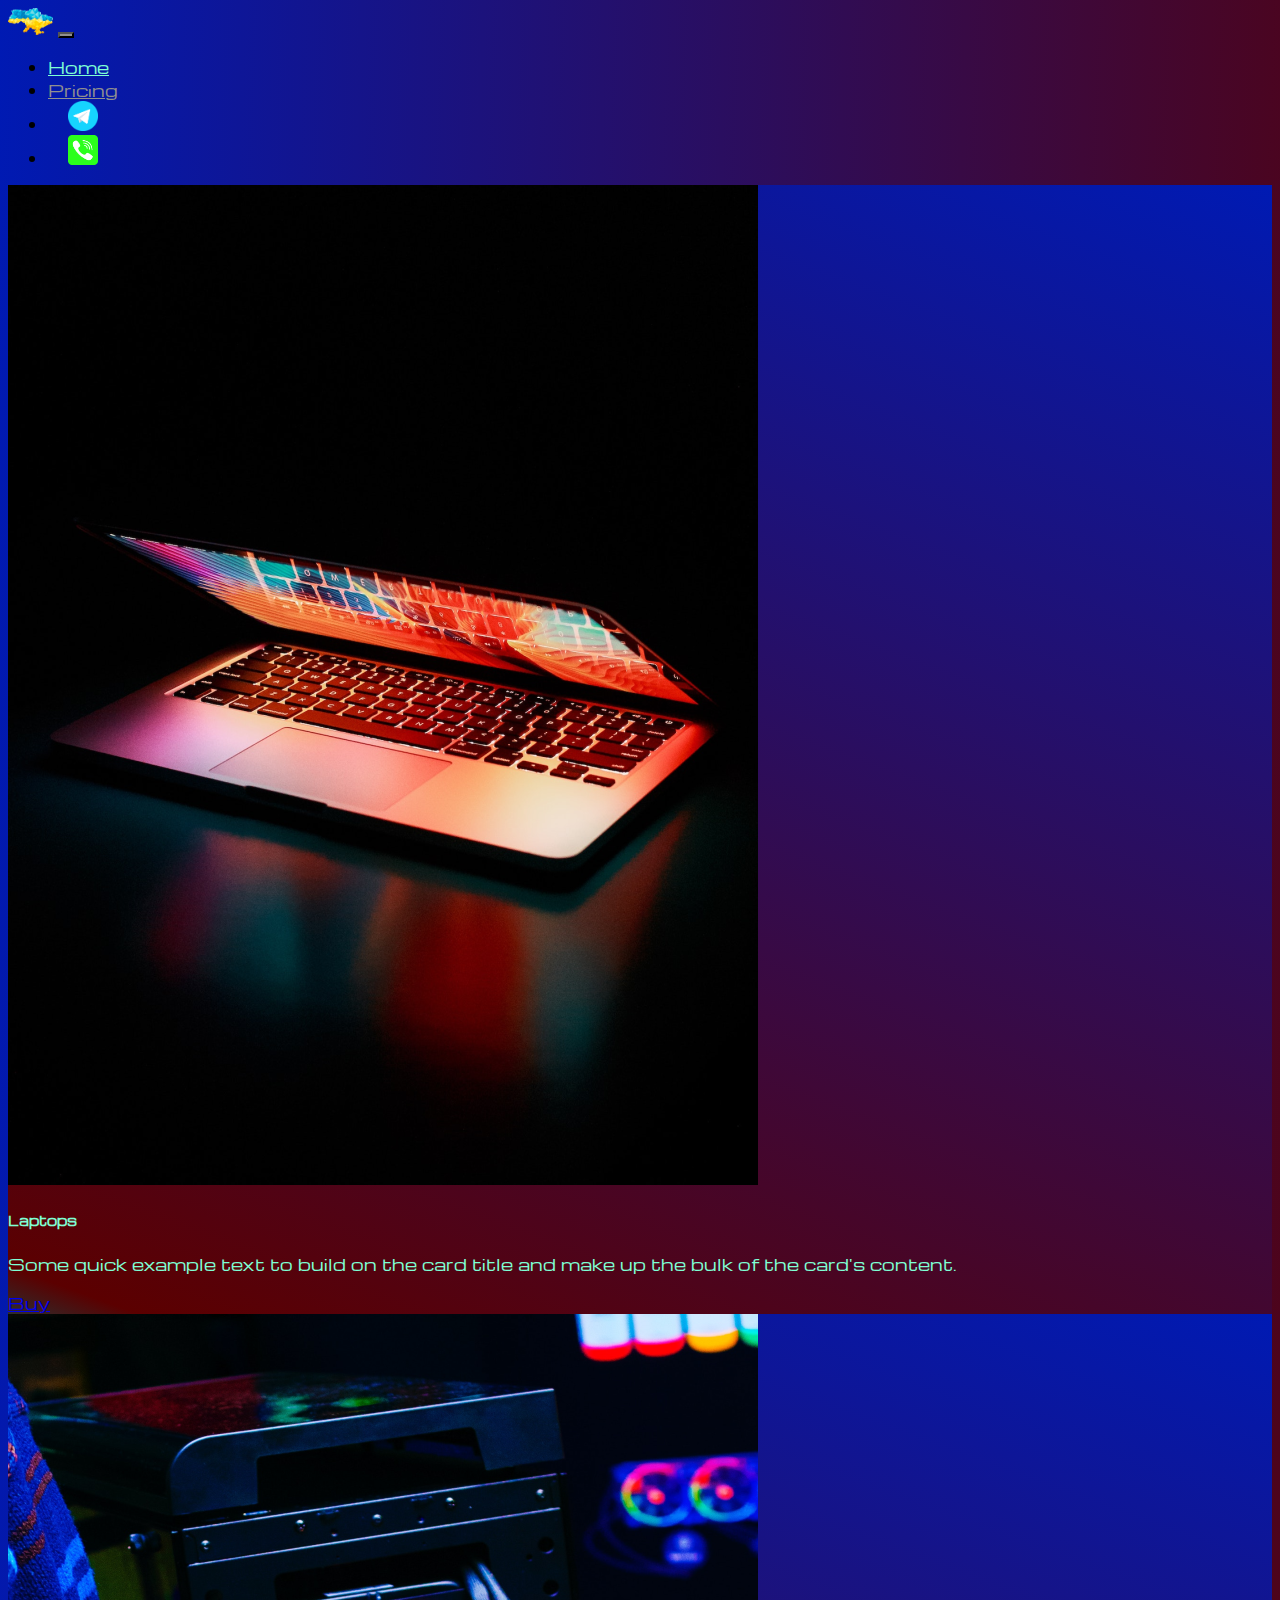
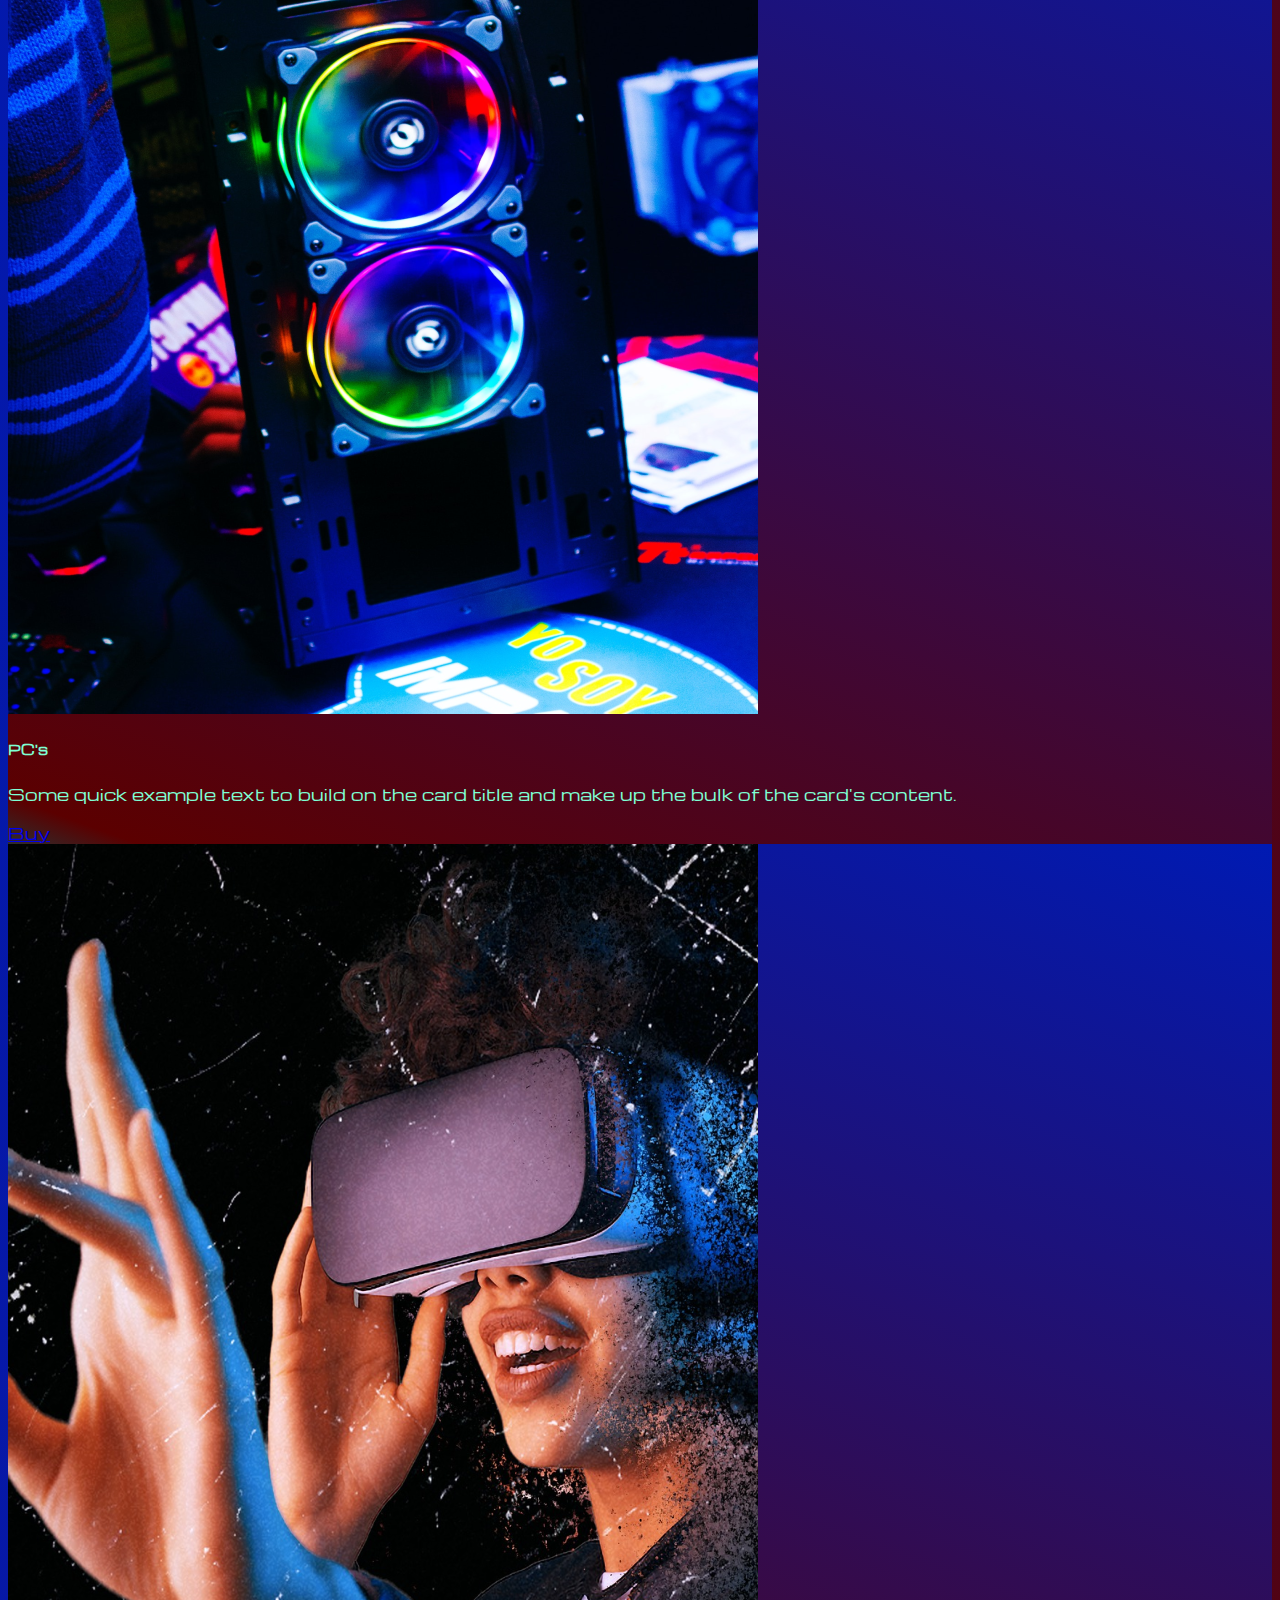
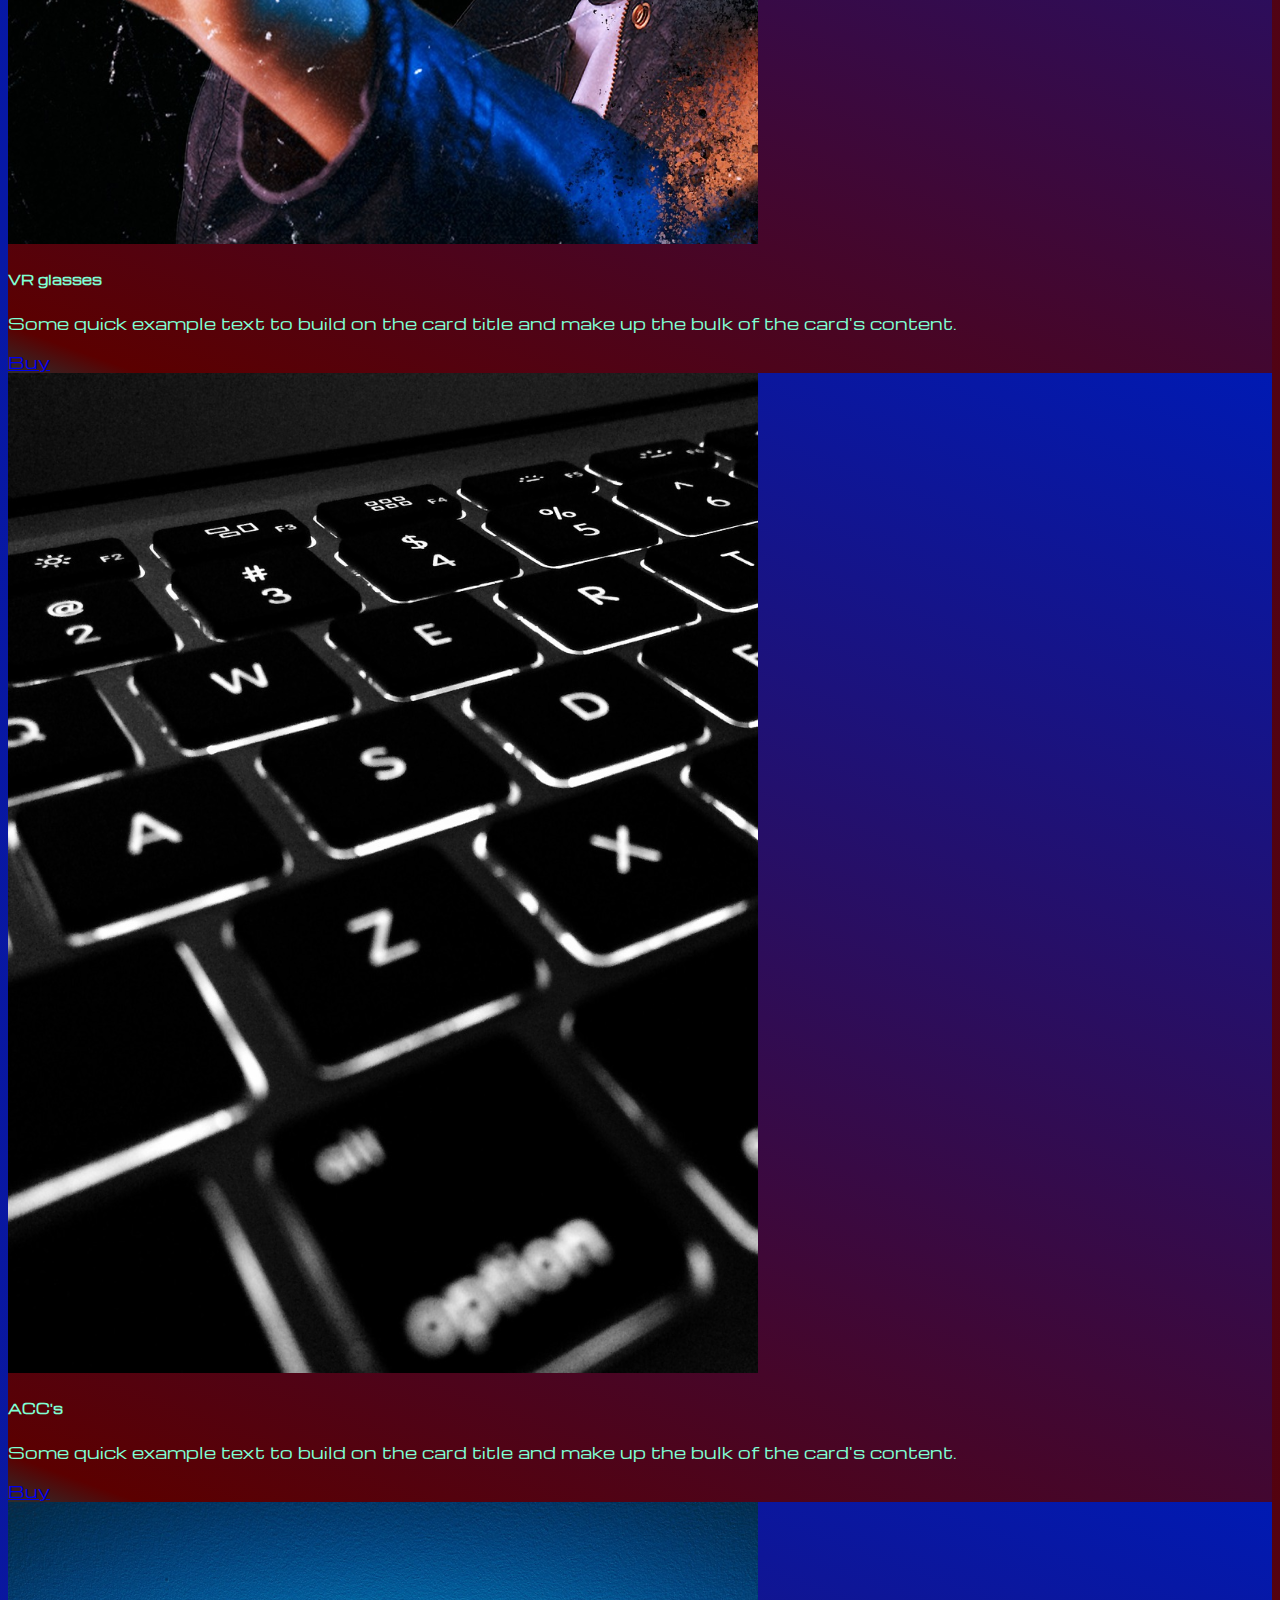
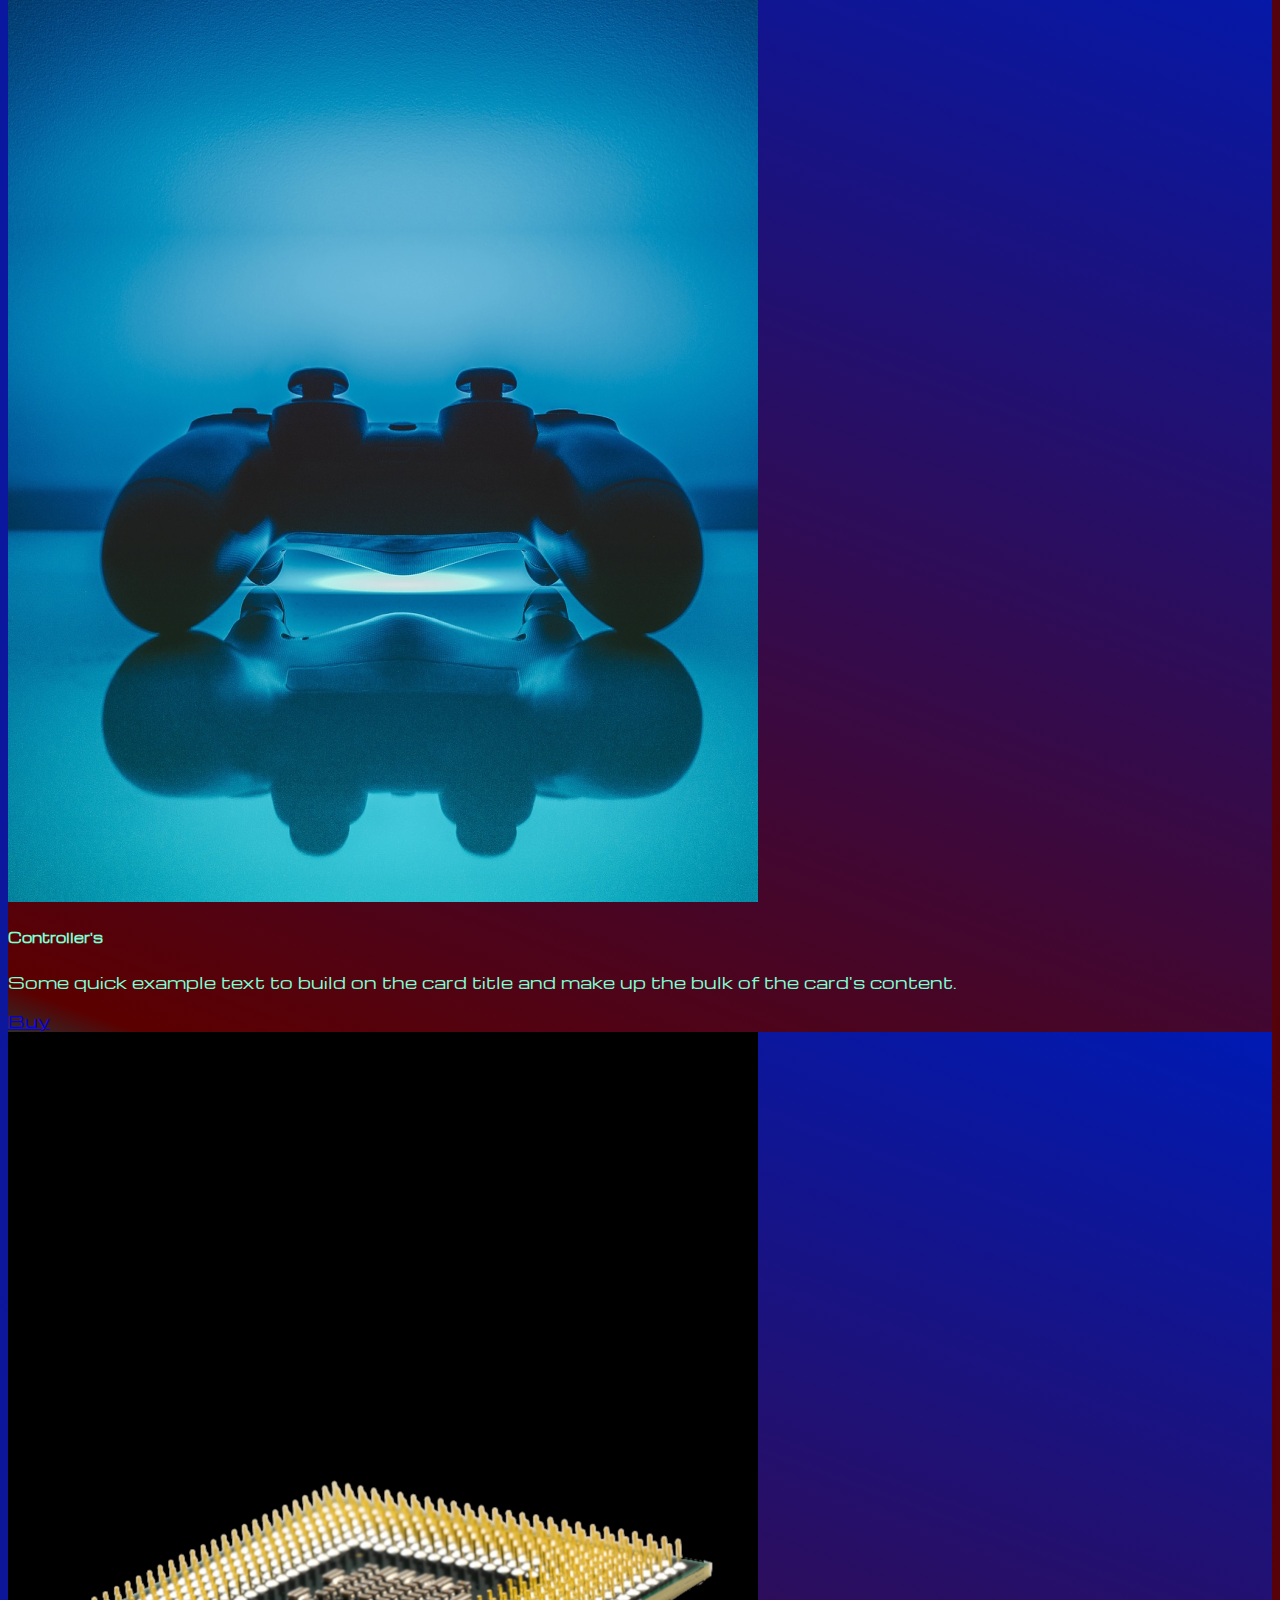
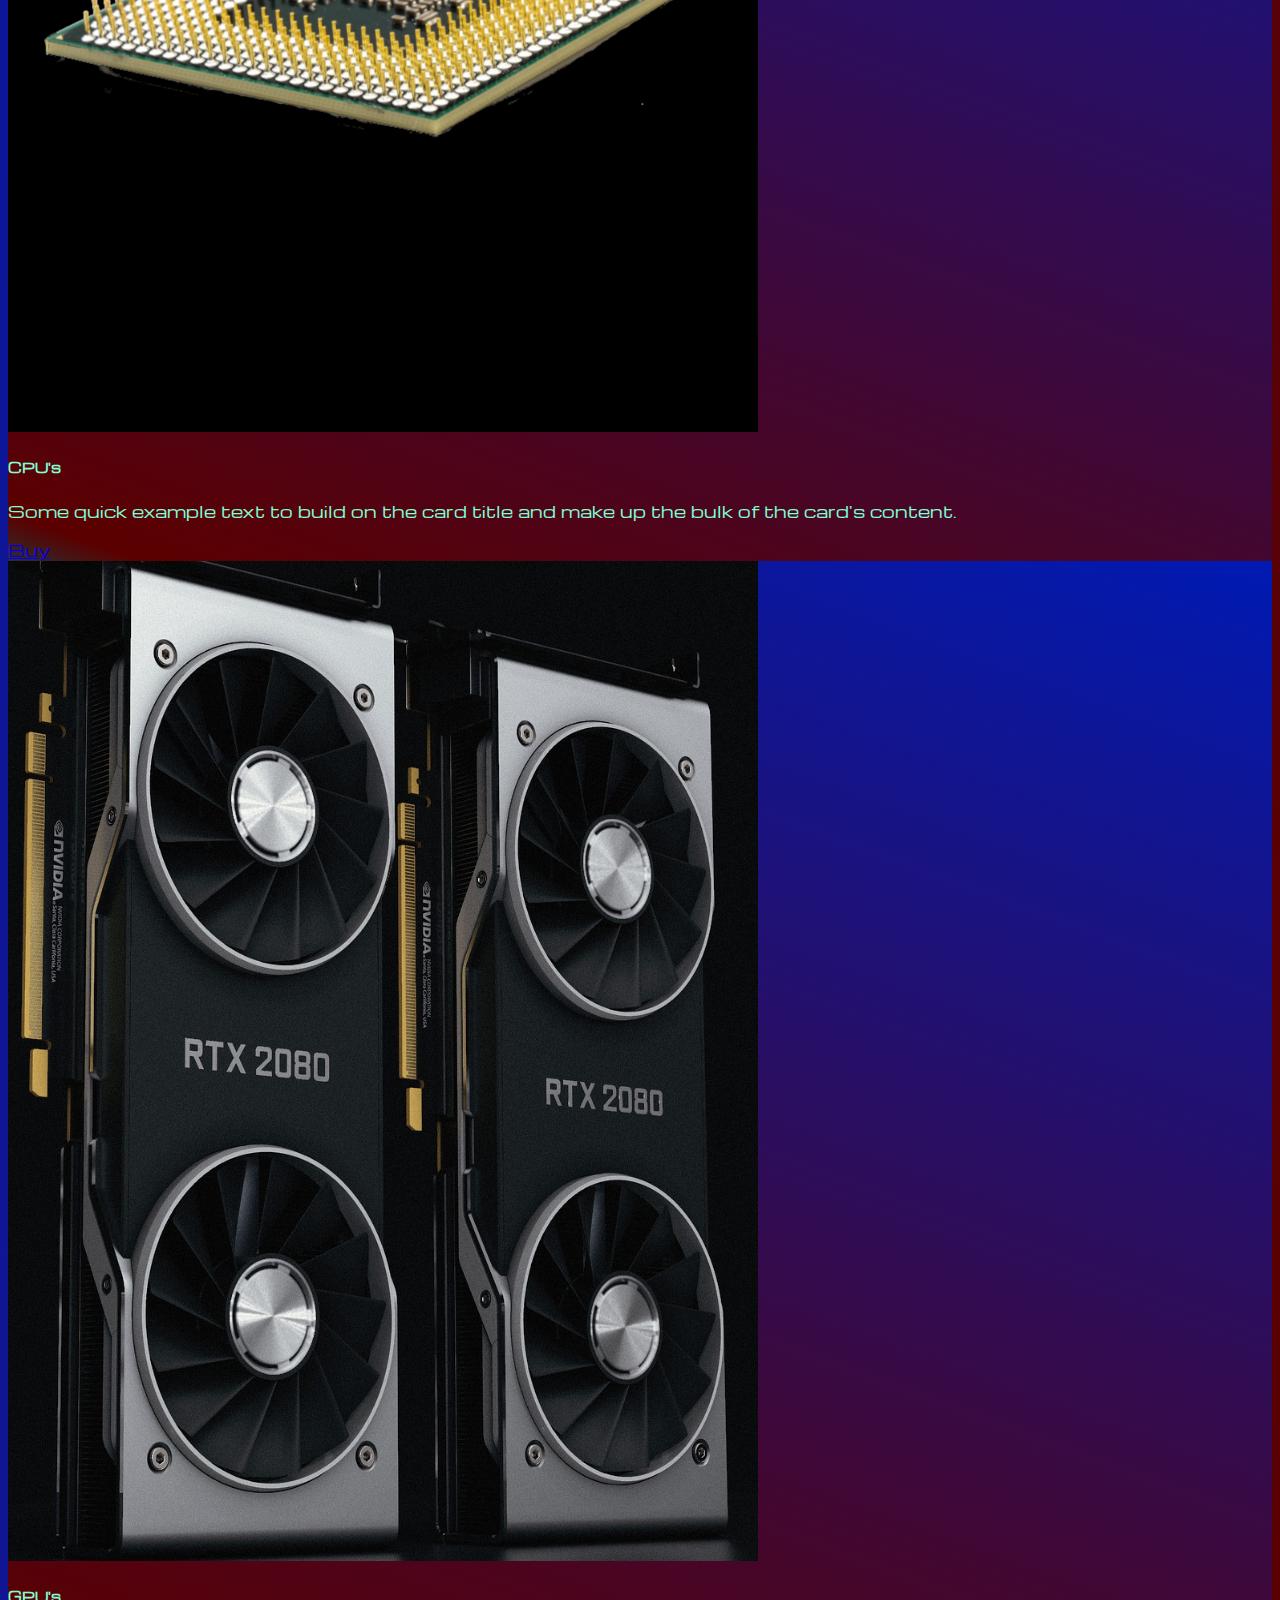
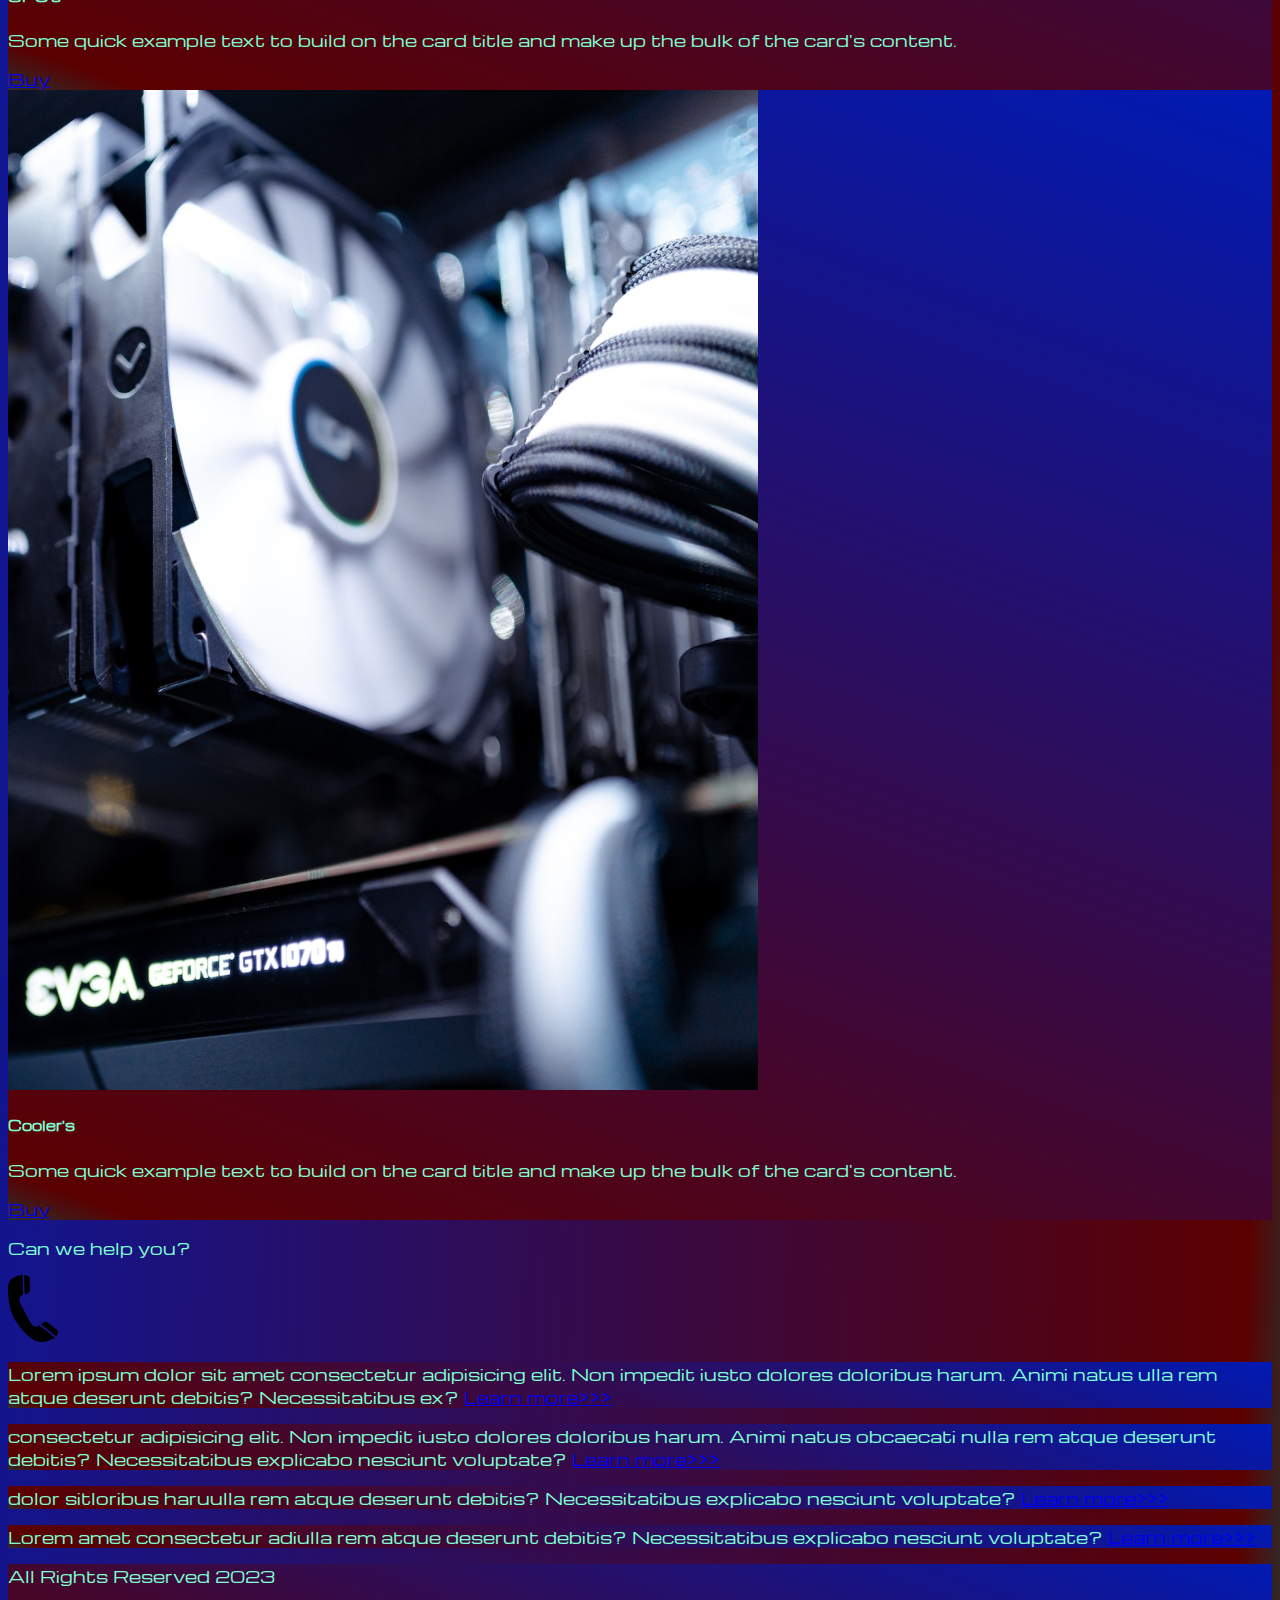
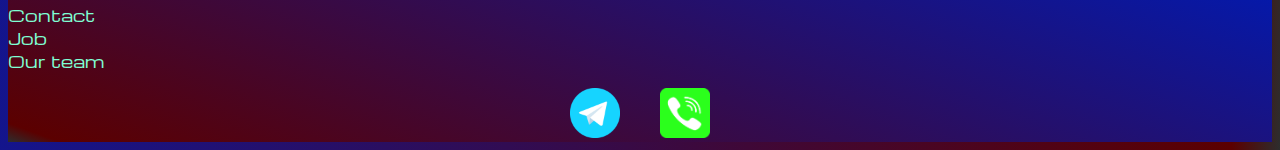
<file: pricing.html>
<!DOCTYPE html>
<html lang="en">

<head>
    <meta charset="UTF-8">
    <meta name="viewport" content="width=device-width, initial-scale=1.0">
    <title>UAS Pricing</title>
    <link href="https://cdn.jsdelivr.net/npm/bootstrap@5.2.3/dist/css/bootstrap.min.css" rel="stylesheet"
        integrity="sha384-rbsA2VBKQhggwzxH7pPCaAqO46MgnOM80zW1RWuH61DGLwZJEdK2Kadq2F9CUG65" crossorigin="anonymous">
    <link rel="stylesheet" href="source/styles/mycss.css ">
    <link rel="stylesheet" href="source/styles/mycss.css ">
    <link rel="apple-touch-icon" sizes="180x180" href="source/files/favicon_io/apple-touch-icon.png">
    <link rel="icon" type="image/png" sizes="32x32" href="source/files/favicon_io/favicon-32x32.png">
    <link rel="icon" type="image/png" sizes="16x16" href="source/files/favicon_io/favicon-16x16.png">
    <link rel="manifest" href="source/files/favicon_io/site.webmanifest">

</head>

<body>
    <header>
        <nav class="navbar navbar-expand-lg bg-dark">
            <div class="container-fluid">
                <a class="navbar-brand" href="/"><img src="source/files/ua-map.png" alt="..."></a>
                <button class="navbar-toggler" type="button" data-bs-toggle="collapse" data-bs-target="#navbarNav"
                    aria-controls="navbarNav" aria-expanded="false" aria-label="Toggle navigation">
                    <span class="navbar-toggler-icon"></span>
                </button>
                <div class="collapse navbar-collapse" id="navbarNav">
                    <ul class="navbar-nav">
                        <li class="nav-item">
                            <a class="nav-link " aria-current="page" href="/">Home</a>
                        </li>
                        <li class="nav-item">
                            <a class="nav-link active" href="#">Pricing</a>
                        </li>
                        <li class="nav-item">
                            <a class="nav-link" href="https://t.me/cikavifactiua" target="_blank">
                                <img style="width: 30px; margin-inline: 20px;" src="source/images/tg.png" alt="tg">

                            </a>
                        </li>
                        <li class="nav-item">
                            <a class="nav-link" href="https://t.me/cikavifactiua" target="_blank">
                                <img style="width: 30px; margin-inline: 20px;" src="source/images/phone.png" alt="">

                            </a>
                        </li>
                    </ul>
                </div>
            </div>
        </nav>
    </header>
    <section>
        <div class="container-fluid mt-4">

            <div class="row ">
                <div class="col-lg-1">

                </div>
                <div class="col-lg-8 col-md-12 ">
                    <div class="row">
                        <div class="col-lg-4 col-md-6 mt-4">
                            <div class="card">
                                <img src="source/images/laptop.png" class="card-img-top" alt="Laptop">
                                <div class="card-body">
                                    <h5 class="card-title">Laptops</h5>
                                    <p class="card-text">Some quick example text to build on the card title and make up
                                        the bulk
                                        of the card's content.</p>
                                    <a href="#" class="btn btn-primary">Buy</a>
                                </div>
                            </div>
                        </div>
                        <div class="col-lg-4 col-md-6 mt-4">
                            <div class="card">
                                <img src="source/images/gaming pc.png" class="card-img-top" alt="PC">
                                <div class="card-body">
                                    <h5 class="card-title">PC's</h5>
                                    <p class="card-text">Some quick example text to build on the card title and make up
                                        the bulk
                                        of the card's content.</p>
                                    <a href="#" class="btn btn-primary">Buy</a>
                                </div>
                            </div>
                        </div>
                        <div class="col-lg-4 col-md-6 mt-4">
                            <div class="card">
                                <img src="source/images/vr.png" class="card-img-top" alt="VR">
                                <div class="card-body">
                                    <h5 class="card-title">VR glasses</h5>
                                    <p class="card-text">Some quick example text to build on the card title and make up
                                        the bulk
                                        of the card's content.</p>
                                    <a href="#" class="btn btn-primary">Buy</a>
                                </div>
                            </div>
                        </div>
                        <div class="col-lg-4 col-md-6 mt-4">
                            <div class="card">
                                <img src="source/images/acc.png" class="card-img-top" alt="ACC">
                                <div class="card-body">
                                    <h5 class="card-title">ACC's</h5>
                                    <p class="card-text">Some quick example text to build on the card title and make up
                                        the bulk
                                        of the card's content.</p>
                                    <a href="#" class="btn btn-primary">Buy</a>
                                </div>
                            </div>
                        </div>
                        <div class="col-lg-4 col-md-6 mt-4">
                            <div class="card">
                                <img src="source/images/controller.png" class="card-img-top" alt="Controller">
                                <div class="card-body">
                                    <h5 class="card-title">Controller's</h5>
                                    <p class="card-text">Some quick example text to build on the card title and make up
                                        the bulk
                                        of the card's content.</p>
                                    <a href="#" class="btn btn-primary">Buy</a>
                                </div>
                            </div>
                        </div>
                        <div class="col-lg-4 col-md-6 mt-4">
                            <div class="card">
                                <img src="source/images/cpu.png" class="card-img-top" alt="CPU">
                                <div class="card-body">
                                    <h5 class="card-title">CPU's</h5>
                                    <p class="card-text">Some quick example text to build on the card title and make up
                                        the bulk
                                        of the card's content.</p>
                                    <a href="#" class="btn btn-primary">Buy</a>
                                </div>
                            </div>
                        </div>
                        <div class="col-lg-4 col-md-6 mt-4">
                            <div class="card">
                                <img src="source/images/gpu.png" class="card-img-top" alt="GPU">
                                <div class="card-body">
                                    <h5 class="card-title">GPU's</h5>
                                    <p class="card-text">Some quick example text to build on the card title and make up
                                        the bulk
                                        of the card's content.</p>
                                    <a href="#" class="btn btn-primary">Buy</a>
                                </div>
                            </div>
                        </div>
                        <div class="col-lg-4 col-md-6 mt-4">
                            <div class="card">
                                <img src="source/images/other.png" class="card-img-top" alt="Outher">
                                <div class="card-body">
                                    <h5 class="card-title">Cooler's</h5>
                                    <p class="card-text">Some quick example text to build on the card title and make up
                                        the bulk
                                        of the card's content.</p>
                                    <a href="#" class="btn btn-primary">Buy</a>
                                </div>
                            </div>
                        </div>



                    </div>
                   
                    <div class="col-lg-12 col-md-12 text-center mt-4">
                        <p>Can we help you? </p>
                    </div>
                    <div class="col-lg-12 col-md-12 text-center">
                        <img class="call-anim" style="width: 50px;" src="source/images/Phone-PNG-Pic-Background.png" alt="">


                    </div>

                </div>
                <div class="col-lg-3 col-md-12">
                    <div class="row px-2">
                        <div class="col-lg-12 sidebar my-4">
                            <p>Lorem ipsum dolor sit amet consectetur adipisicing elit. Non impedit iusto dolores
                                doloribus harum. Animi natus ulla rem atque deserunt debitis? Necessitatibus
                                ex? <a href="#">Learn more>>></a></p>
                        </div>
                        <div class="col-lg-12 sidebar my-4">
                            <p>consectetur adipisicing elit. Non impedit iusto dolores
                                doloribus harum. Animi natus obcaecati nulla rem atque deserunt debitis? Necessitatibus
                                explicabo nesciunt voluptate? <a href="#">Learn more>>></a></p>
                        </div>
                        <div class="col-lg-12 sidebar my-4">
                            <p> dolor sitloribus haruulla rem atque deserunt debitis? Necessitatibus
                                explicabo nesciunt voluptate? <a href="#">Learn more>>></a></p>
                        </div>
                        <div class="col-lg-12 sidebar my-4">
                            <p>Lorem  amet consectetur adiulla rem atque deserunt debitis? Necessitatibus
                                explicabo nesciunt voluptate? <a href="#">Learn more>>></a></p>

                        </div>
                    </div>


                </div>

            </div>
        </div>



    </section>
    <footer class="mt-4">
        <div class="container-fluid">
            <div class="row">   
               <div class="col-lg-4 col-md-12 footer-txt text-center" >
                    <p>All Rights Reserved 2023</p>
               </div> 
               <div class="col-lg-4 col-md-12  footer-txt text-center">
                    <p>Contact <br> Job <br> Our team</p>
               </div> 
               <div class="col-lg-4 col-md-12 media-lnk">
                    <a href="https://t.me/cikavifactiua" target="_blank">
                        <img style="width: 50px; margin-inline: 20px;" src="source/images/tg.png" alt="tg">
                    </a>
                        <a href="#"><img style="width: 50px; margin-inline: 20px;" src="source/images/phone.png" alt=""></a>
                    
                
               </div>        
            </div>
        </div>

    </footer>

    <script src="https://cdn.jsdelivr.net/npm/bootstrap@5.2.3/dist/js/bootstrap.bundle.min.js"
        integrity="sha384-kenU1KFdBIe4zVF0s0G1M5b4hcpxyD9F7jL+jjXkk+Q2h455rYXK/7HAuoJl+0I4"
        crossorigin="anonymous"></script>

</body>

</html>
</file>
<file: source/styles/mycss.css>
@import url('https://fonts.googleapis.com/css?family=Michroma&display=swap');


body{
    font-family: Michroma, serif;
    background: linear-gradient(92deg, #001AB3 0%, #5b0000 97%, #2D2D2D 100%, #2D2D2D 100%, #2D2D2D 100%);
}
p{
    color: aquamarine;
}


.nav-link{
    color: aquamarine;
}
.navbar-nav .nav-link.active {
    color: rgb(144, 144, 144);
}
.navbar-brand img{
    width: 45px ;
}
.navbar-toggler{
    background-color: rgb(144, 144, 144);   
}
.sidebar{
    color: aquamarine;
    background: linear-gradient(200deg, #001AB3 0%, #5b0000 97%, #2D2D2D 100%, #2D2D2D 100%, #2D2D2D 100%);

}

.card{
    color: aquamarine;
    background: linear-gradient(200deg, #001AB3 0%, #5b0000 97%, #2D2D2D 100%, #2D2D2D 100%, #2D2D2D 100%);

}

.slide-text,
.footer-txt{
    color: aquamarine;
    margin: auto auto;
}
footer,
.btn-outline-primary,
.btn-outline-danger{
    background: linear-gradient(200deg, #001AB3 0%, #5b0000 97%, #2D2D2D 100%, #2D2D2D 100%, #2D2D2D 100%);
}
/* .carousel>.col-lg-12>.btn-outline-danger>h5{
    text-decoration-style: none;
    text-decoration: none;
} */
.call-anim{
    animation: call 2s ease 0s infinite reverse forwards;
}

@keyframes call {
	0% {
		transform: scale3d(1, 1, 1);
	}

	30% {
		transform: scale3d(1.25, 0.75, 1);
	}

	40% {
		transform: scale3d(0.75, 1.25, 1);
	}

	50% {
		transform: scale3d(1.15, 0.85, 1);
	}

	65% {
		transform: scale3d(0.95, 1.05, 1);
	}

	75% {
		transform: scale3d(1.05, 0.95, 1);
	}

	100% {
		transform: scale3d(1, 1, 1);
	}
}
@media (max-width: 755px){
    .carousel-indicators{
        display: none;
    }
}
.media-lnk{
    display: flex;
    justify-content: center;
    align-items: center;
    
}
</file>
